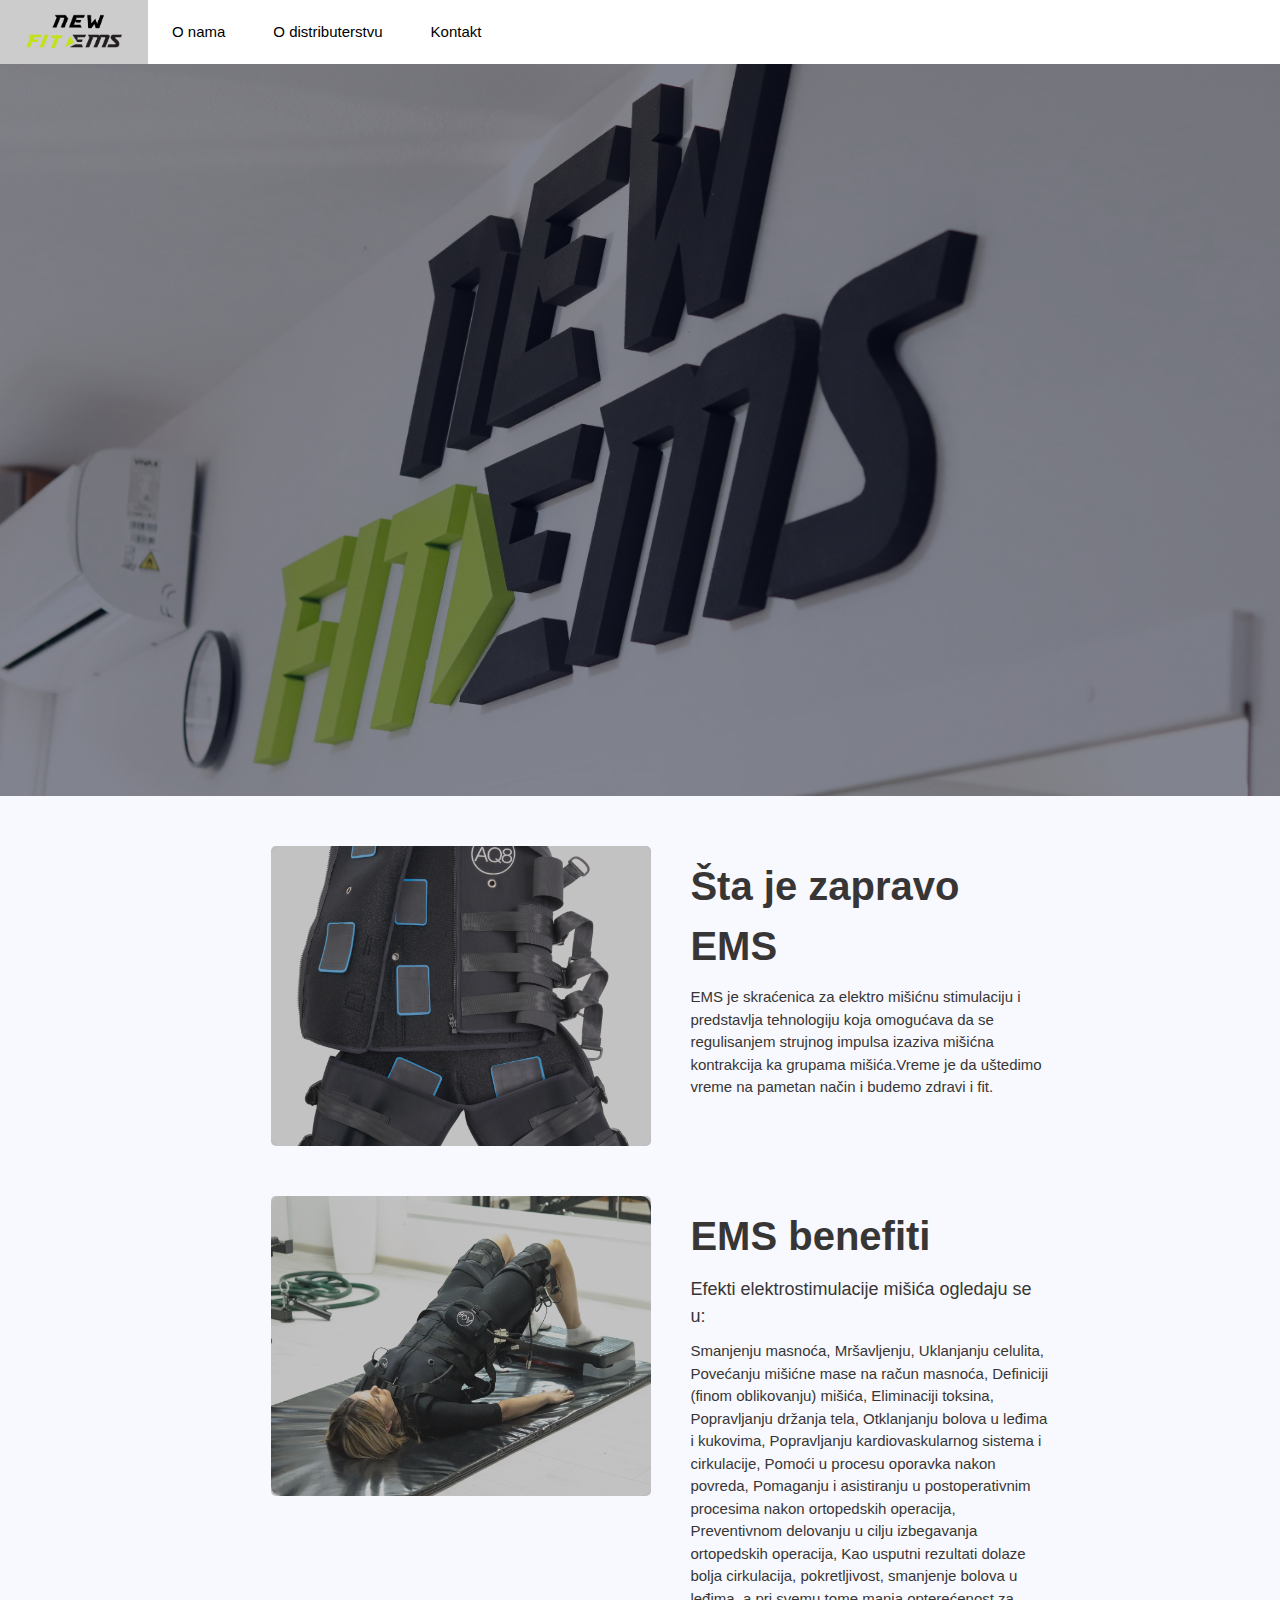
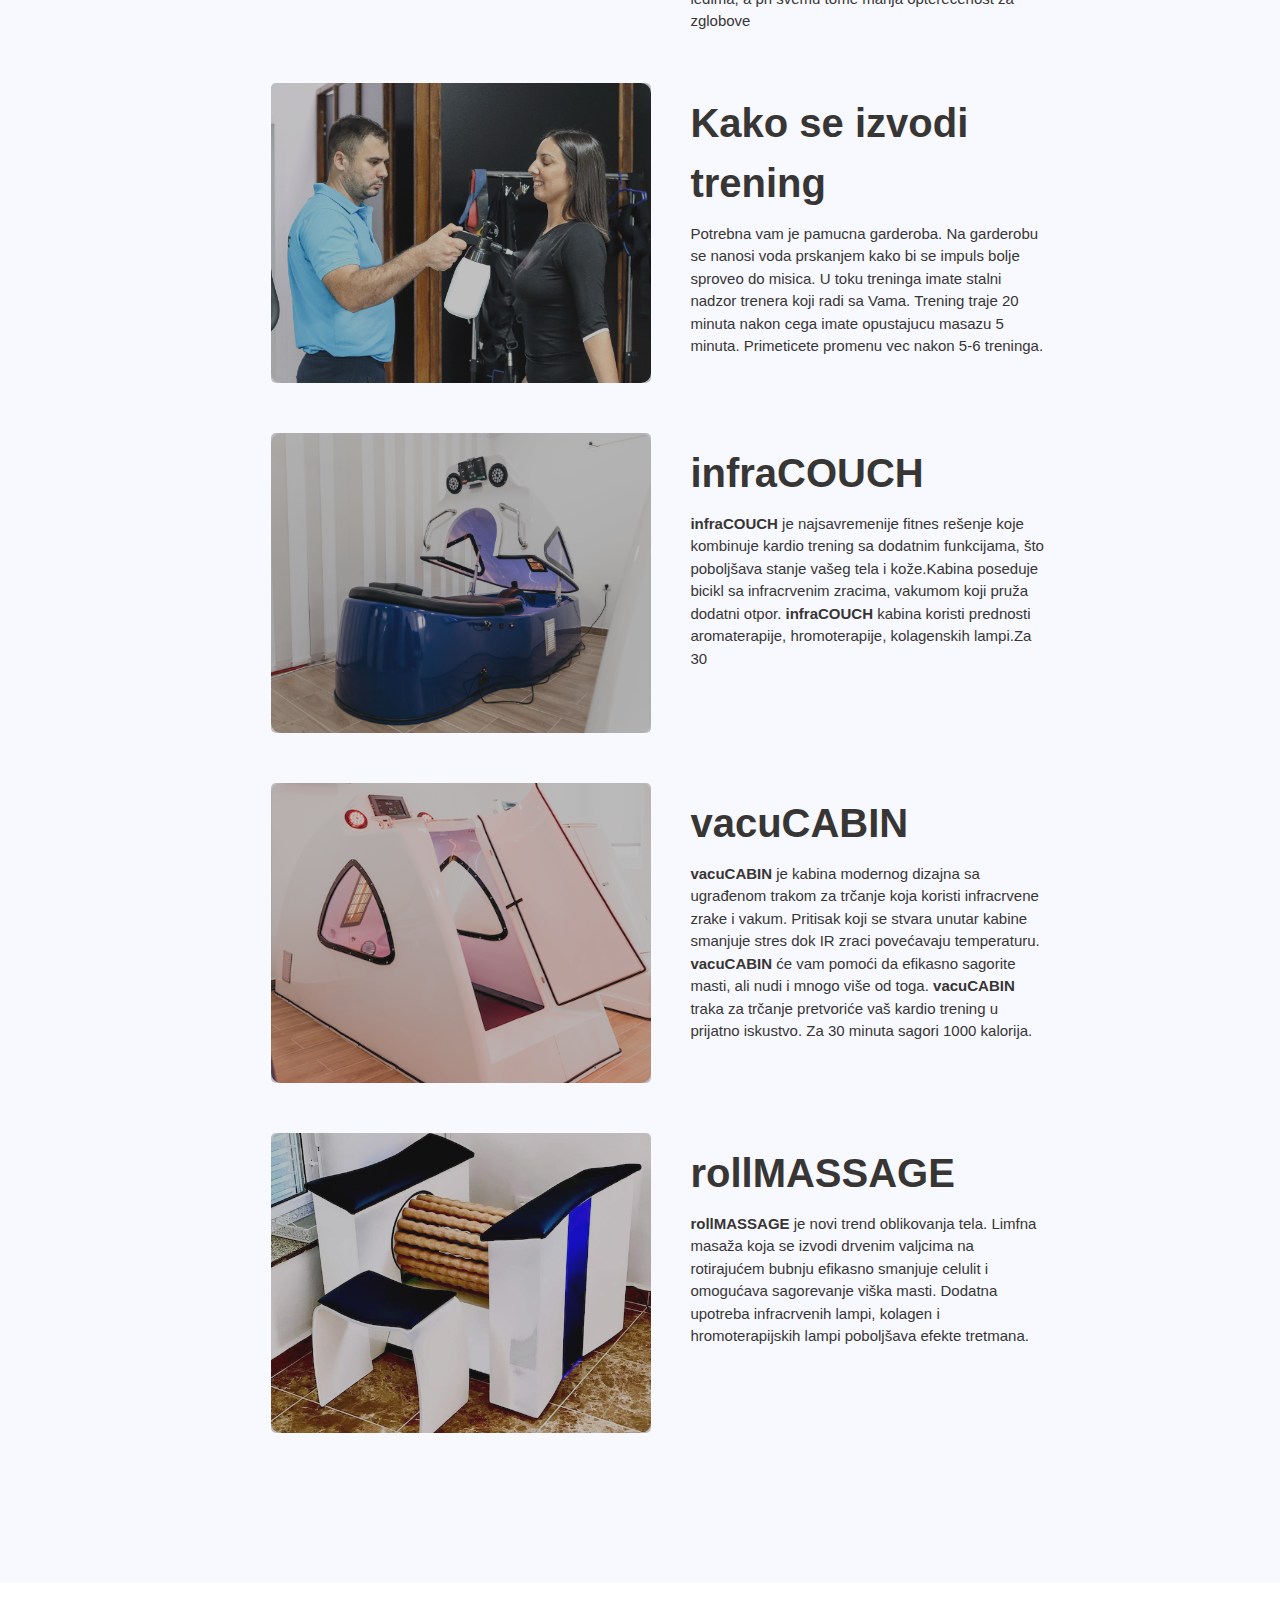
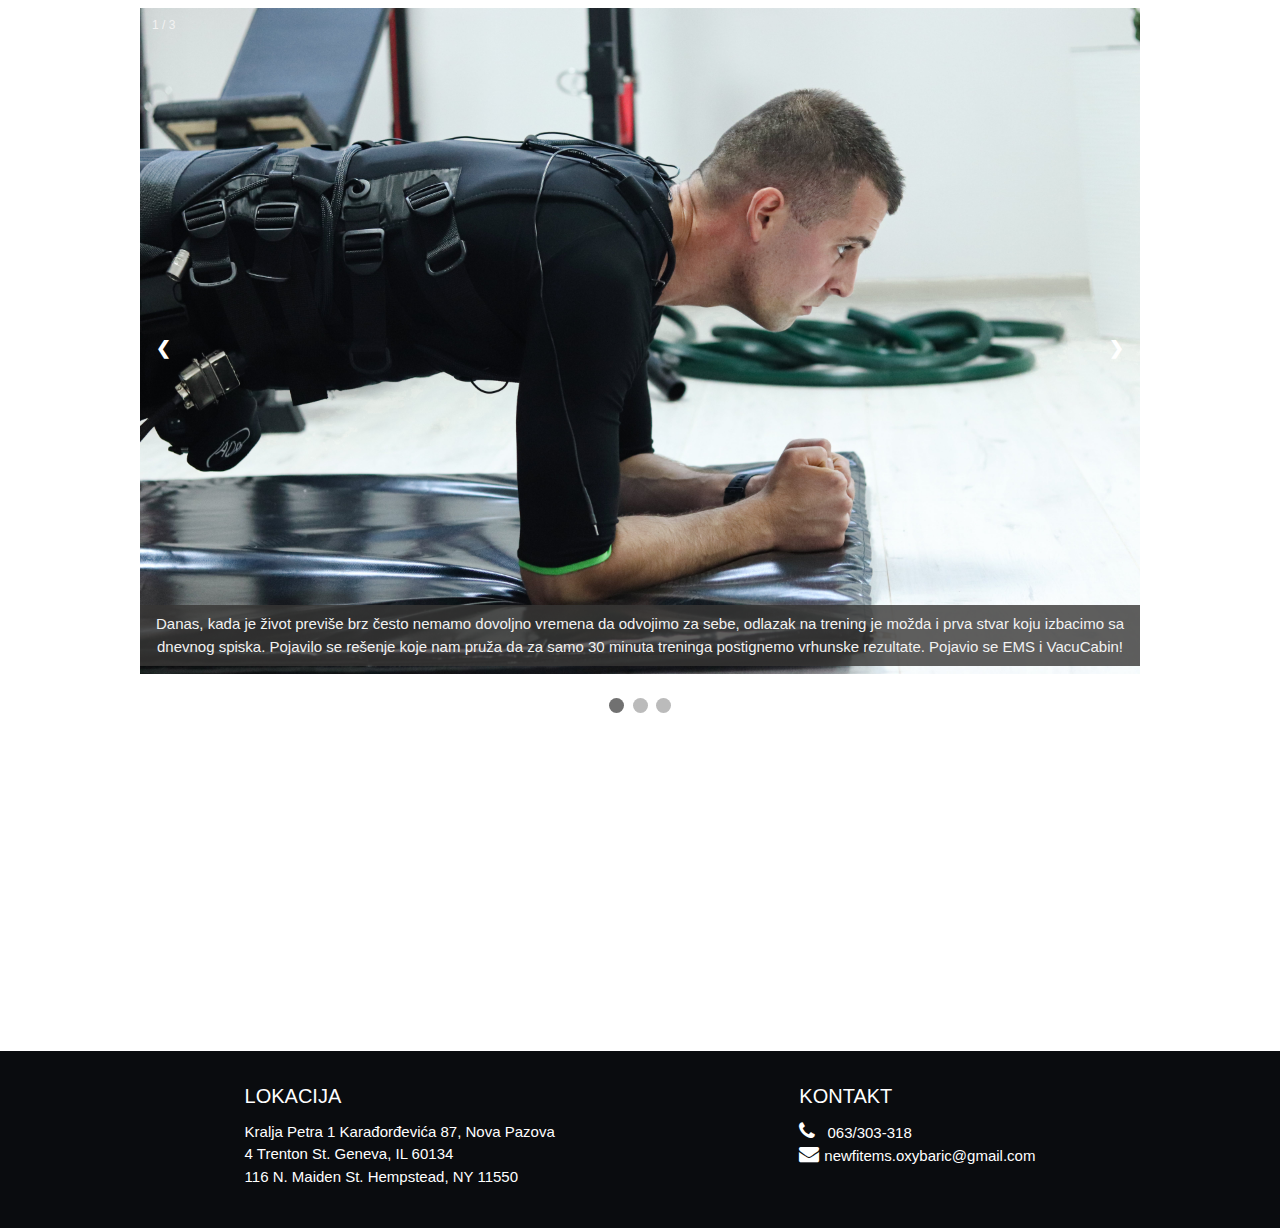
<file: index.html>
<!DOCTYPE html>
<html lang="en">
  <head>
    <meta charset="UTF-8" />
    <meta http-equiv="X-UA-Compatible" content="IE=edge" />
    <meta name="viewport" content="width=device-width, initial-scale=1.0" />
    <link rel="stylesheet" href="https://www.w3schools.com/w3css/4/w3.css" />
    <link
      rel="stylesheet"
      href="https://cdnjs.cloudflare.com/ajax/libs/font-awesome/4.7.0/css/font-awesome.min.css"
    />
    <link rel="stylesheet" href="style.css" />
    <link rel="stylesheet" href="swiper.css" />
    <title>New Fitmes</title>
  </head>
  <body>
    <div>
      <!-- Navbar -->
      <div class="w3-top w3-text-black w3-white">
        <div class="w3-bar">
          <a
            class="w3-bar-item w3-button w3-padding-large w3-hide-medium w3-hide-large w3-right"
            href="javascript:void(0)"
            onclick="myFunction()"
            title="Toggle Navigation Menu"
            ><i class="fa fa-bars"></i
          ></a>
          <a href="#home" class="w3-bar-item w3-button w3-padding-large">
            <img src="./img/logo.png" alt="new fitmes logo" width="100" />
          </a>
          <a
            href="#about"
            class="w3-bar-item w3-button w3-padding-large w3-hide-small"
            >O nama</a
          >
          <a
            href="o_distributerstvu.html"
            target="_parent"
            class="w3-bar-item w3-button w3-padding-large w3-hide-small"
            >O distributerstvu</a
          >
          <a
            href="#contact"
            class="w3-bar-item w3-button w3-padding-large w3-hide-small"
            >Kontakt</a
          >
        </div>
      </div>

      <!-- Navbar on small screens (remove the onclick attribute if you want the navbar to always show on top of the content when clicking on the links) -->
      <div
        id="navDemo"
        class="w3-bar-block w3-black w3-hide w3-hide-large w3-hide-medium w3-top"
        style="margin-top: 46px"
      >
        <a
          href="#about"
          class="w3-bar-item w3-button w3-padding-large"
          onclick="myFunction()"
          >ABOUT</a
        >
        <a
          href="#service"
          class="w3-bar-item w3-button w3-padding-large"
          onclick="myFunction()"
          >Druga stranica</a
        >
        <a
          href="#testimony"
          class="w3-bar-item w3-button w3-padding-large"
          onclick="myFunction()"
          >TESTIMONY</a
        >
        <a
          href="#contact"
          class="w3-bar-item w3-button w3-padding-large"
          onclick="myFunction()"
          >Kontakt</a
        >
      </div>
    </div>
    <section id="home">
      <div class="hero">
        <div class="hero-text">
          <!-- <h1>
            Pokreni svoje telo,<br />
            Oblikuj svoju budućnost
          </h1> -->
        </div>
      </div>
    </section>
    <main>
      <div id="about" class="testimony" id="testimony">
        <!-- <h2 class="title">__ What They say about us</h2> -->

        <div class="testimony-main">
          <div class="testimony-image">
            <img src="./img/about/prva_slika.jpg" alt="sta je ems" />
            <div class="testimony-image-overlay"></div>
          </div>
          <div class="testimony-text">
            <h3>Šta je zapravo EMS</h3>
            <p>
              EMS je skraćenica za elektro mišićnu stimulaciju i predstavlja
              tehnologiju koja omogućava da se regulisanjem strujnog impulsa
              izaziva mišićna kontrakcija ka grupama mišića.Vreme je da uštedimo
              vreme na pametan način i budemo zdravi i fit.
            </p>
          </div>
        </div>
        <div class="testimony-main">
          <div class="testimony-image">
            <img src="./img/about/druga_slika.jpg" alt="ems benefiti" />
            <div class="testimony-image-overlay"></div>
          </div>
          <div class="testimony-text">
            <h3>EMS benefiti</h3>
            <h5>Efekti elektrostimulacije mišića ogledaju se u:</h5>
            <p>
              Smanjenju masnoća, Mršavljenju, Uklanjanju celulita, Povećanju
              mišićne mase na račun masnoća, Definiciji (finom oblikovanju)
              mišića, Eliminaciji toksina, Popravljanju držanja tela,
              Otklanjanju bolova u leđima i kukovima, Popravljanju
              kardiovaskularnog sistema i cirkulacije, Pomoći u procesu oporavka
              nakon povreda, Pomaganju i asistiranju u postoperativnim procesima
              nakon ortopedskih operacija, Preventivnom delovanju u cilju
              izbegavanja ortopedskih operacija, Kao usputni rezultati dolaze
              bolja cirkulacija, pokretljivost, smanjenje bolova u leđima, a pri
              svemu tome manja opterećenost za zglobove
            </p>
          </div>
        </div>
        <div class="testimony-main">
          <div class="testimony-image">
            <img src="./img/about/treca_slika.jpg" alt="kako se izvodi trening" />
            <div class="testimony-image-overlay"></div>
          </div>
          <div class="testimony-text">
            <h3>Kako se izvodi trening</h3>
            <p>
              Potrebna vam je pamucna garderoba. Na garderobu se nanosi voda
              prskanjem kako bi se impuls bolje sproveo do misica. U toku
              treninga imate stalni nadzor trenera koji radi sa Vama. Trening
              traje 20 minuta nakon cega imate opustajucu masazu 5 minuta.
              Primeticete promenu vec nakon 5-6 treninga.
            </p>
          </div>
        </div>
        <div class="testimony-main">
          <div class="testimony-image">
            <img src="./img/about/cetvrta_slika.jpg" alt="infracouch" />
            <div class="testimony-image-overlay"></div>
          </div>
          <div class="testimony-text">
            <h3>infraCOUCH</h3>
            <p>
              <strong>infraCOUCH</strong> je najsavremenije fitnes rešenje koje
              kombinuje kardio trening sa dodatnim funkcijama, što poboljšava
              stanje vašeg tela i kože.Kabina poseduje bicikl sa infracrvenim
              zracima, vakumom koji pruža dodatni otpor.
              <strong>infraCOUCH</strong> kabina koristi prednosti
              aromaterapije, hromoterapije, kolagenskih lampi.Za 30
            </p>
          </div>
        </div>
        <div class="testimony-main">
          <div class="testimony-image">
            <img src="./img/about/peta_slika.jpg" alt="vacuCABIN" />
            <div class="testimony-image-overlay"></div>
          </div>
          <div class="testimony-text">
            <h3>vacuCABIN</h3>
            <p>
              <strong>vacuCABIN</strong> je kabina modernog dizajna sa ugrađenom
              trakom za trčanje koja koristi infracrvene zrake i vakum. Pritisak
              koji se stvara unutar kabine smanjuje stres dok IR zraci
              povećavaju temperaturu. <strong>vacuCABIN</strong> će vam pomoći
              da efikasno sagorite masti, ali nudi i mnogo više od toga.
              <strong>vacuCABIN</strong> traka za trčanje pretvoriće vaš kardio
              trening u prijatno iskustvo. Za 30 minuta sagori 1000 kalorija.
            </p>
          </div>
        </div>
        <div class="testimony-main">
          <div class="testimony-image">
            <img src="./img/about/sesta_slika.jpg" alt="rollMASSAGE" />
            <div class="testimony-image-overlay"></div>
          </div>
          <div class="testimony-text">
            <h3>rollMASSAGE</h3>
            <p>
              <strong>rollMASSAGE</strong> je novi trend oblikovanja tela.
              Limfna masaža koja se izvodi drvenim valjcima na rotirajućem
              bubnju efikasno smanjuje celulit i omogućava sagorevanje viška
              masti. Dodatna upotreba infracrvenih lampi, kolagen i
              hromoterapijskih lampi poboljšava efekte tretmana.
            </p>
          </div>
        </div>
      </div>

      <div class="slideshow">
        <div class="slideshow-container">
          <div class="mySlides fade">
            <div class="numbertext">1 / 3</div>
            <img src="./img/carousel_1.jpg" alt="new fitmes" style="width: 100%" />
            <div class="text">
              Danas, kada je život previše brz često nemamo dovoljno vremena da
              odvojimo za sebe, odlazak na trening je možda i prva stvar koju
              izbacimo sa dnevnog spiska. Pojavilo se rešenje koje nam pruža da
              za samo 30 minuta treninga postignemo vrhunske rezultate. Pojavio
              se EMS i VacuCabin!
            </div>
          </div>

          <div class="mySlides fade">
            <div class="numbertext">2 / 3</div>
            <img src="./img/carousel_2.jpg"alt="new fitmes" style="width: 100%" />
            <div class="text">
              Iz tih ideja nastao je studio New Fitems koji pre svega ima za
              cilj da pruži ljudima adekvatnu aktivnost za vrlo kratko vreme.
              Ova moderna fitnes rešenja posebno se preporučuju ljudima sa
              viškom kilograma kao i sportistima
            </div>
          </div>

          <div class="mySlides fade">
            <div class="numbertext">3 / 3</div>
            <img src="./img/carousel_3.jpg" alt="new fitmes" style="width: 100%" />
            <div class="text">
              Ova moderna fitnes rešenja posebno se preporučuju ljudima sa
              viškom kilograma kao i sportistima.Pogodan je osobama koje pate od
              bolova u kičmi i leđima, preporučuje se ženama, muškarcima,
              mladima, starima i svima koji vole udobnost i efikasnost u sklopu
              jednog treninga.
            </div>
          </div>

          <a class="prev" onclick="plusSlides(-1)">❮</a>
          <a class="next" onclick="plusSlides(1)">❯</a>
        </div>
        <br />

        <div style="text-align: center">
          <span class="dot" onclick="currentSlide(1)"></span>
          <span class="dot" onclick="currentSlide(2)"></span>
          <span class="dot" onclick="currentSlide(3)"></span>
        </div>

        <script>
          let slideIndex = 1;
          showSlides(slideIndex);

          function plusSlides(n) {
            showSlides((slideIndex += n));
          }

          function currentSlide(n) {
            showSlides((slideIndex = n));
          }

          function showSlides(n) {
            let i;
            let slides = document.getElementsByClassName("mySlides");
            let dots = document.getElementsByClassName("dot");
            if (n > slides.length) {
              slideIndex = 1;
            }
            if (n < 1) {
              slideIndex = slides.length;
            }
            for (i = 0; i < slides.length; i++) {
              slides[i].style.display = "none";
            }
            for (i = 0; i < dots.length; i++) {
              dots[i].className = dots[i].className.replace(" active", "");
            }
            slides[slideIndex - 1].style.display = "block";
            dots[slideIndex - 1].className += " active";
          }
        </script>
      </div>

      <iframe
        class="map"
        src="https://www.google.com/maps/embed?pb=!1m18!1m12!1m3!1d2824.13634362057!2d20.222134015598478!3d44.94089617622861!2m3!1f0!2f0!3f0!3m2!1i1024!2i768!4f13.1!3m3!1m2!1s0x475a5ebbf52bea93%3A0x9c2ebfc4a1455c6d!2z0JrRgNCw0ZnQsCDQn9C10YLRgNCwIEkg0JrQsNGA0LDRktC-0YDRktC10LLQuNGb0LAsINCd0L7QstCwINCf0LDQt9C-0LLQsA!5e0!3m2!1ssr!2srs!4v1664112640819!5m2!1ssr!2srs"
        width="100%"
        height="300"
        frameborder="0"
        style="border: 0"
        allowfullscreen=""
      ></iframe>

      <div class="contact-address">
        <div class="contact-address-list">
          <div class="contact-list">
            <h4>Lokacija</h4>
            <p>Kralja Petra 1 Karađorđevića 87, Nova Pazova</p>
            <p>4 Trenton St. Geneva, IL 60134</p>
            <p>116 N. Maiden St. Hempstead, NY 11550</p>
          </div>
          <div class="contact-list">
            <h4>Kontakt</h4>
            <p>
              <i
                class="fa fa-phone"
                style="margin-right: 8px; font-size: 20px"
              ></i>
              063/303-318
            </p>
              <i
                class="fa fa-envelope"
                style="margin-right: 5px; font-size: 20px"
              ></i
              >newfitems.oxybaric@gmail.com
            </p>
          </div>
        </div>
      </div>
    </main>
    <script>
      function myFunction() {
        var x = document.getElementById("navDemo");
        if (x.className.indexOf("w3-show") == -1) {
          x.className += " w3-show";
        } else {
          x.className = x.className.replace(" w3-show", "");
        }
      }
    </script>
  </body>
</html>
</file>
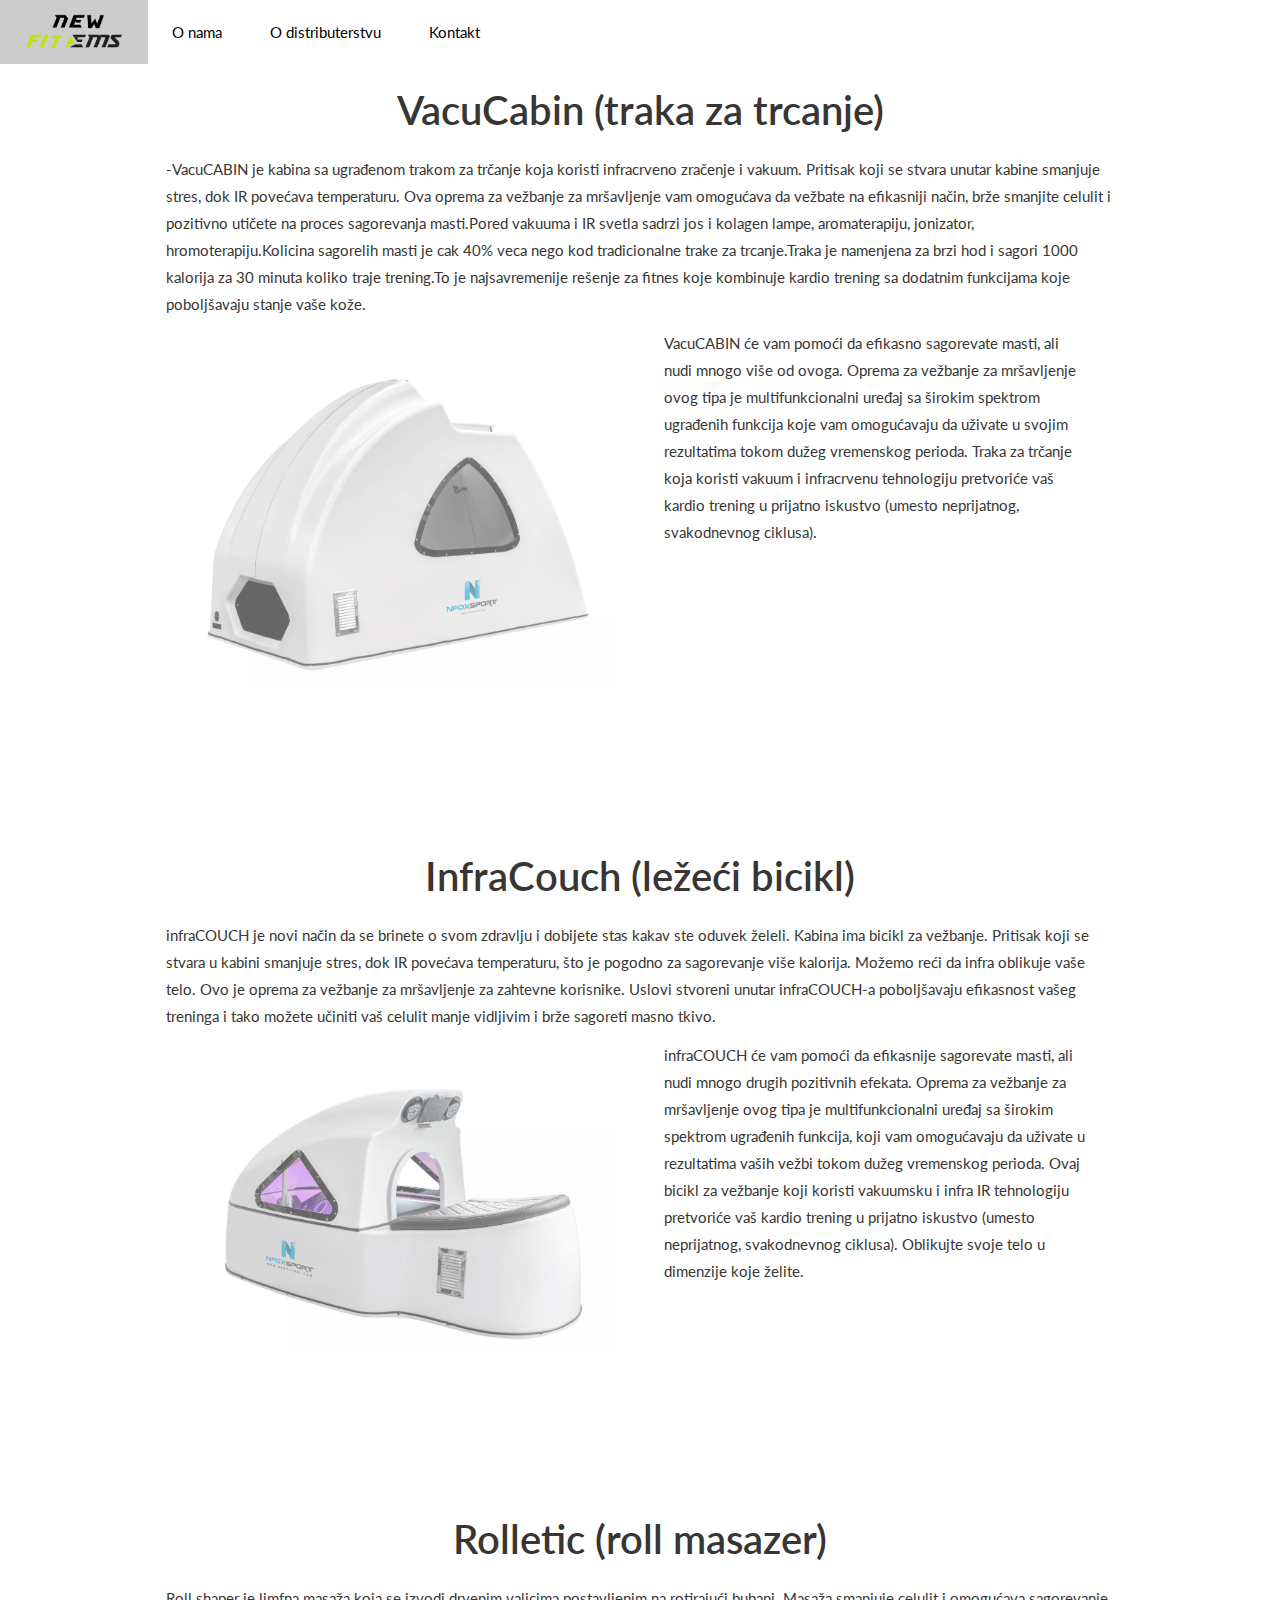
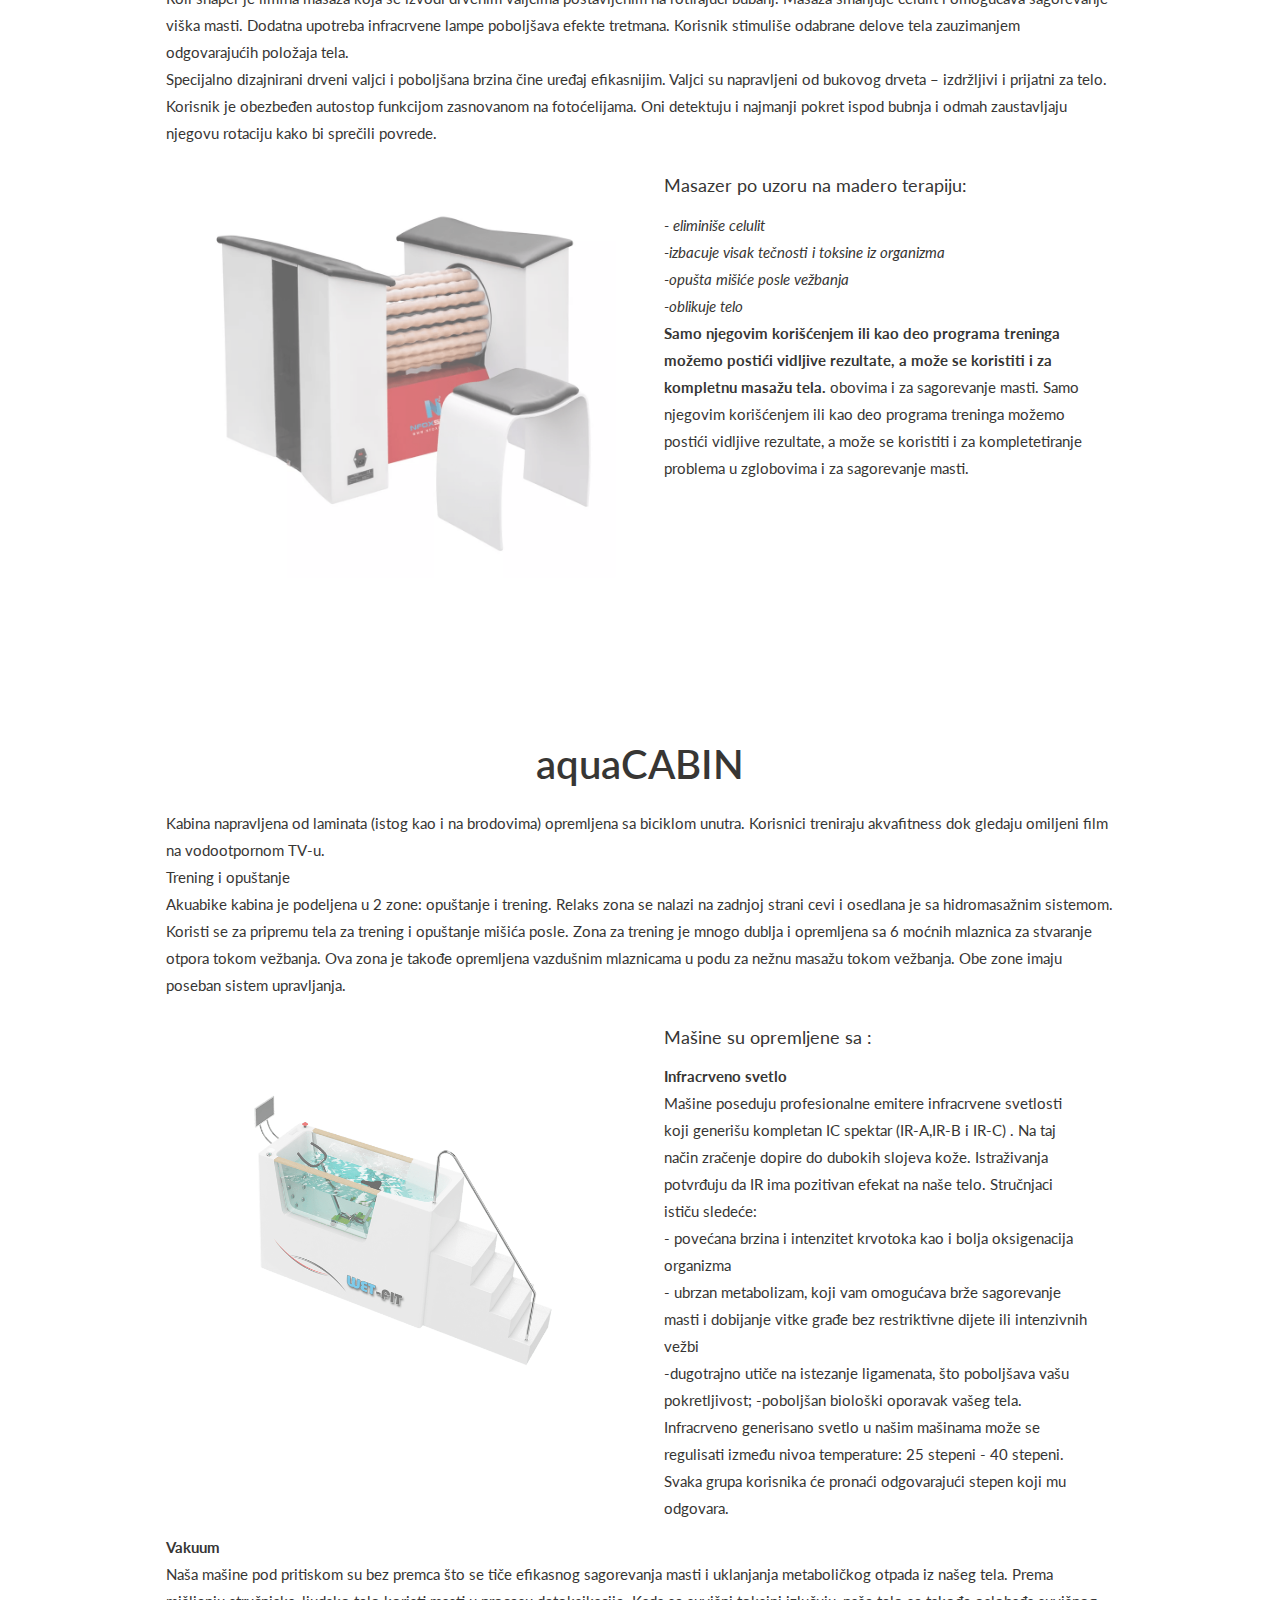
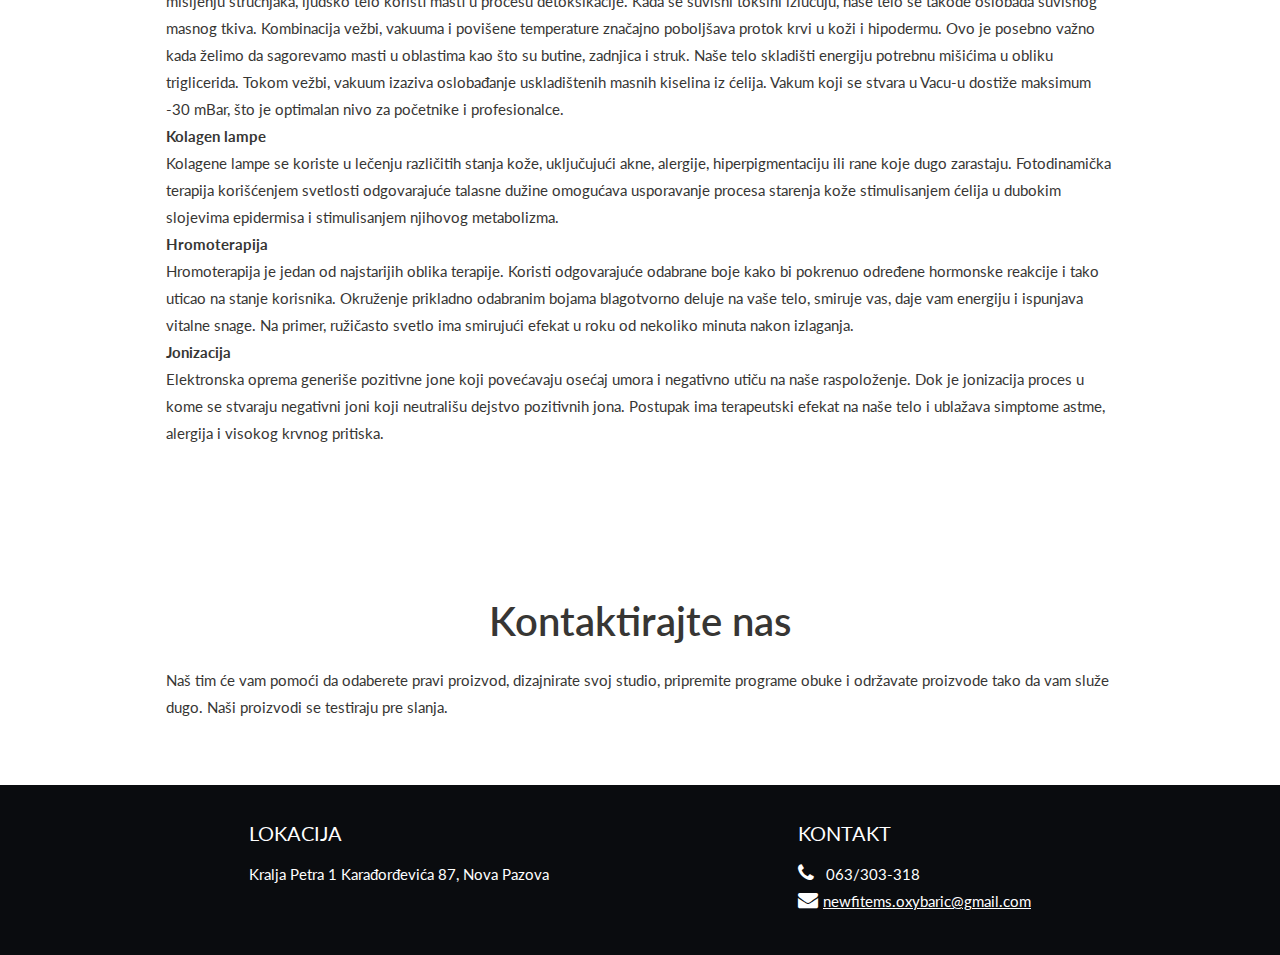
<file: o_distributerstvu.html>
<!DOCTYPE html>
<html>
  <head>
    <title>New Fitmes - Distributerstvo</title>
    <meta charset="UTF-8" />
    <meta name="viewport" content="width=device-width, initial-scale=1" />
    <link rel="stylesheet" href="https://www.w3schools.com/w3css/4/w3.css" />
    <link
      rel="stylesheet"
      href="https://fonts.googleapis.com/css?family=Lato"
    />
    <link
      rel="stylesheet"
      href="https://cdnjs.cloudflare.com/ajax/libs/font-awesome/4.7.0/css/font-awesome.min.css"
    />
    <link rel="stylesheet" href="style.css" />
    <link rel="stylesheet" href="distributerstvo.css" />
    <style>
      body,
      h1,
      h2,
      h3,
      h4,
      h5,
      h6 {
        font-family: "Lato", sans-serif;
      }

      body,
      html {
        height: 100%;
        line-height: 1.8;
      }

      .w3-wide {
        letter-spacing: 10px;
      }

      .w3-container {
        color: #373634;
      }

      .w3-hover-opacity {
        cursor: pointer;
      }

      /* Turn off parallax scrolling for tablets and phones */
      @media only screen and (max-device-width: 1600px) {
        .bgimg-1,
        .bgimg-2,
        .bgimg-3 {
          background-attachment: scroll;
          min-height: 400px;
        }
      }
    </style>
  </head>
  <body>
    <!-- Navbar (sit on top) -->
    <div class="w3-top w3-text-black w3-white">
      <div class="w3-bar">
        <a
          class="w3-bar-item w3-button w3-padding-large w3-hide-medium w3-hide-large w3-right"
          href="javascript:void(0)"
          onclick="myFunction()"
          title="Toggle Navigation Menu"
          ><i class="fa fa-bars"></i
        ></a>
        <a
          href="index.html#home"
          class="w3-bar-item w3-button w3-padding-large"
        >
          <img src="./img/logo.png" alt="new fitmes logo" width="100" />
        </a>
        <a
          href="index.html#about"
          class="w3-bar-item w3-button w3-padding-large w3-hide-small"
          >O nama</a
        >
        <a
          href="#about"
          class="w3-bar-item w3-button w3-padding-large w3-hide-small"
          >O distributerstvu</a
        >
        <a
          href="index.html#contact"
          class="w3-bar-item w3-button w3-padding-large w3-hide-small"
          >Kontakt</a
        >
      </div>
    </div>

    <!-- Container (About Section) -->
    <div class="w3-content w3-container w3-padding-64" id="about">
      <h3 class="w3-center">VacuCabin (traka za trcanje)</h3>
      <p>
        -VacuCABIN je kabina sa ugrađenom trakom za trčanje koja koristi
        infracrveno zračenje i vakuum. Pritisak koji se stvara unutar kabine
        smanjuje stres, dok IR povećava temperaturu. Ova oprema za vežbanje za
        mršavljenje vam omogućava da vežbate na efikasniji način, brže smanjite
        celulit i pozitivno utičete na proces sagorevanja masti.Pored vakuuma i
        IR svetla sadrzi jos i kolagen lampe, aromaterapiju, jonizator,
        hromoterapiju.Kolicina sagorelih masti je cak 40% veca nego kod
        tradicionalne trake za trcanje.Traka je namenjena za brzi hod i sagori
        1000 kalorija za 30 minuta koliko traje trening.To je najsavremenije
        rešenje za fitnes koje kombinuje kardio trening sa dodatnim funkcijama
        koje poboljšavaju stanje vaše kože.
      </p>
      <div class="w3-row">
        <div class="w3-col m6 w3-center w3-padding-large">
          <br />
          <img
            src="img/vacuCabin.png"
            class="w3-round w3-image w3-opacity w3-hover-opacity-off"
            alt="vacuCABIN"
            width="500"
            height="333"
          />
        </div>

        <!-- Hide this text on small devices -->
        <div class="w3-col m6 w3-hide-small w3-padding-large">
          <p>
            VacuCABIN će vam pomoći da efikasno sagorevate masti, ali nudi mnogo
            više od ovoga. Oprema za vežbanje za mršavljenje ovog tipa je
            multifunkcionalni uređaj sa širokim spektrom ugrađenih funkcija koje
            vam omogućavaju da uživate u svojim rezultatima tokom dužeg
            vremenskog perioda. Traka za trčanje koja koristi vakuum i
            infracrvenu tehnologiju pretvoriće vaš kardio trening u prijatno
            iskustvo (umesto neprijatnog, svakodnevnog ciklusa).
          </p>
        </div>
      </div>
    </div>

    <div class="w3-content w3-container w3-padding-64" id="about">
      <h3 class="w3-center">InfraCouch (ležeći bicikl)</h3>
      <p>
        infraCOUCH je novi način da se brinete o svom zdravlju i dobijete stas
        kakav ste oduvek želeli. Kabina ima bicikl za vežbanje. Pritisak koji se
        stvara u kabini smanjuje stres, dok IR povećava temperaturu, što je
        pogodno za sagorevanje više kalorija. Možemo reći da infra oblikuje vaše
        telo. Ovo je oprema za vežbanje za mršavljenje za zahtevne korisnike.
        Uslovi stvoreni unutar infraCOUCH-a poboljšavaju efikasnost vašeg
        treninga i tako možete učiniti vaš celulit manje vidljivim i brže
        sagoreti masno tkivo.
      </p>
      <div class="w3-row">
        <div class="w3-col m6 w3-center w3-padding-large">
          <br />
          <img
            src="./img/InfraCouch.png"
            class="w3-round w3-image w3-opacity w3-hover-opacity-off"
            alt="infracouch"
            width="500"
            height="333"
          />
        </div>

        <!-- Hide this text on small devices -->
        <div class="w3-col m6 w3-hide-small w3-padding-large">
          <p>
            infraCOUCH će vam pomoći da efikasnije sagorevate masti, ali nudi
            mnogo drugih pozitivnih efekata. Oprema za vežbanje za mršavljenje
            ovog tipa je multifunkcionalni uređaj sa širokim spektrom ugrađenih
            funkcija, koji vam omogućavaju da uživate u rezultatima vaših vežbi
            tokom dužeg vremenskog perioda. Ovaj bicikl za vežbanje koji koristi
            vakuumsku i infra IR tehnologiju pretvoriće vaš kardio trening u
            prijatno iskustvo (umesto neprijatnog, svakodnevnog ciklusa).
            Oblikujte svoje telo u dimenzije koje želite.
          </p>
        </div>
      </div>
    </div>

    <div class="w3-content w3-container w3-padding-64" id="about">
      <h3 class="w3-center">Rolletic (roll masazer)</h3>
      <p>
        Roll shaper je limfna masaža koja se izvodi drvenim valjcima
        postavljenim na rotirajući bubanj. Masaža smanjuje celulit i omogućava
        sagorevanje viška masti. Dodatna upotreba infracrvene lampe poboljšava
        efekte tretmana. Korisnik stimuliše odabrane delove tela zauzimanjem
        odgovarajućih položaja tela. <br />
        Specijalno dizajnirani drveni valjci i poboljšana brzina čine uređaj
        efikasnijim. Valjci su napravljeni od bukovog drveta – izdržljivi i
        prijatni za telo. Korisnik je obezbeđen autostop funkcijom zasnovanom na
        fotoćelijama. Oni detektuju i najmanji pokret ispod bubnja i odmah
        zaustavljaju njegovu rotaciju kako bi sprečili povrede.
      </p>
      <div class="w3-row">
        <div class="w3-col m6 w3-center w3-padding-large">
          <br />
          <img
            src="./img/rolletic.png"
            class="w3-round w3-image w3-opacity w3-hover-opacity-off"
            alt="rolletic"
            width="500"
            height="333"
          />
        </div>

        <!-- Hide this text on small devices -->
        <div class="w3-col m6 w3-hide-small w3-padding-large">
          <h5>Masazer po uzoru na madero terapiju:</h5>
          <p style="font-style: italic">- eliminiše celulit</p>
          <p style="font-style: italic">
            -izbacuje visak tečnosti i toksine iz organizma
          </p>
          <p style="font-style: italic">-opušta mišiće posle vežbanja</p>
          <p style="font-style: italic">-oblikuje telo</p>

          <p>
            <strong
              >Samo njegovim korišćenjem ili kao deo programa treninga možemo
              postići vidljive rezultate, a može se koristiti i za kompletnu
              masažu tela.</strong
            >
            obovima i za sagorevanje masti. Samo njegovim korišćenjem ili kao
            deo programa treninga možemo postići vidljive rezultate, a može se
            koristiti i za kompletetiranje problema u zglobovima i za
            sagorevanje masti.
          </p>
        </div>
      </div>
    </div>

    <div class="w3-content w3-container w3-padding-64" id="about">
      <h3 class="w3-center">aquaCABIN</h3>
      <p>
        Kabina napravljena od laminata (istog kao i na brodovima) opremljena sa
        biciklom unutra. Korisnici treniraju akvafitness dok gledaju omiljeni
        film na vodootpornom TV-u. <br />
        Trening i opuštanje <br />
        Akuabike kabina je podeljena u 2 zone: opuštanje i trening. Relaks zona
        se nalazi na zadnjoj strani cevi i osedlana je sa hidromasažnim
        sistemom. Koristi se za pripremu tela za trening i opuštanje mišića
        posle. Zona za trening je mnogo dublja i opremljena sa 6 moćnih mlaznica
        za stvaranje otpora tokom vežbanja. Ova zona je takođe opremljena
        vazdušnim mlaznicama u podu za nežnu masažu tokom vežbanja. Obe zone
        imaju poseban sistem upravljanja.
      </p>
      <div class="w3-row">
        <div class="w3-col m6 w3-center w3-padding-large">
          <br />
          <img
            src="./img/aquaCABIN.png"
            class="w3-round w3-image w3-opacity w3-hover-opacity-off"
            alt="aquaCABIN"
            width="500"
            height="333"
          />
        </div>

        <!-- Hide this text on small devices -->
        <div class="w3-col m6 w3-hide-small w3-padding-large">
          <h5>Mašine su opremljene sa :</h5>
          <p>
            <strong>Infracrveno svetlo</strong> <br />
            Mašine poseduju profesionalne emitere infracrvene svetlosti koji
            generišu kompletan IC spektar (IR-A,IR-B i IR-C) . Na taj način
            zračenje dopire do dubokih slojeva kože. Istraživanja potvrđuju da
            IR ima pozitivan efekat na naše telo. Stručnjaci ističu sledeće:
            <br />- povećana brzina i intenzitet krvotoka kao i bolja
            oksigenacija organizma <br />
            - ubrzan metabolizam, koji vam omogućava brže sagorevanje masti i
            dobijanje vitke građe bez restriktivne dijete ili intenzivnih vežbi
            <br />
            -dugotrajno utiče na istezanje ligamenata, što poboljšava vašu
            pokretljivost; -poboljšan biološki oporavak vašeg tela. <br />
            Infracrveno generisano svetlo u našim mašinama može se regulisati
            između nivoa temperature: 25 stepeni - 40 stepeni. <br />
            Svaka grupa korisnika će pronaći odgovarajući stepen koji mu
            odgovara.
          </p>
        </div>
      </div>
      <p>
        <strong>Vakuum</strong> <br />
        Naša mašine pod pritiskom su bez premca što se tiče efikasnog
        sagorevanja masti i uklanjanja metaboličkog otpada iz našeg tela. Prema
        mišljenju stručnjaka, ljudsko telo koristi masti u procesu
        detoksikacije. Kada se suvišni toksini izlučuju, naše telo se takođe
        oslobađa suvišnog masnog tkiva. Kombinacija vežbi, vakuuma i povišene
        temperature značajno poboljšava protok krvi u koži i hipodermu. Ovo je
        posebno važno kada želimo da sagorevamo masti u oblastima kao što su
        butine, zadnjica i struk. Naše telo skladišti energiju potrebnu mišićima
        u obliku triglicerida. Tokom vežbi, vakuum izaziva oslobađanje
        uskladištenih masnih kiselina iz ćelija. Vakum koji se stvara u Vacu-u
        dostiže maksimum -30 mBar, što je optimalan nivo za početnike i
        profesionalce.
      </p>

      <p>
        <strong>Kolagen lampe</strong> <br />
        Kolagene lampe se koriste u lečenju različitih stanja kože, uključujući
        akne, alergije, hiperpigmentaciju ili rane koje dugo zarastaju.
        Fotodinamička terapija korišćenjem svetlosti odgovarajuće talasne dužine
        omogućava usporavanje procesa starenja kože stimulisanjem ćelija u
        dubokim slojevima epidermisa i stimulisanjem njihovog metabolizma.
      </p>

      <p>
        <strong>Hromoterapija</strong> <br />
        Hromoterapija je jedan od najstarijih oblika terapije. Koristi
        odgovarajuće odabrane boje kako bi pokrenuo određene hormonske reakcije
        i tako uticao na stanje korisnika. Okruženje prikladno odabranim bojama
        blagotvorno deluje na vaše telo, smiruje vas, daje vam energiju i
        ispunjava vitalne snage. Na primer, ružičasto svetlo ima smirujući
        efekat u roku od nekoliko minuta nakon izlaganja.
      </p>

      <p>
        <strong>Jonizacija</strong> <br />
        Elektronska oprema generiše pozitivne jone koji povećavaju osećaj umora
        i negativno utiču na naše raspoloženje. Dok je jonizacija proces u kome
        se stvaraju negativni joni koji neutrališu dejstvo pozitivnih jona.
        Postupak ima terapeutski efekat na naše telo i ublažava simptome astme,
        alergija i visokog krvnog pritiska.
      </p>
    </div>
    <div class="w3-content w3-container w3-padding-64">
        <div class="w3-row">
            <h3 class="w3-center">Kontaktirajte nas</h3>
            <p>
                Naš tim će vam pomoći da odaberete pravi proizvod, dizajnirate svoj studio, pripremite
                programe obuke i održavate proizvode tako da vam služe dugo. Naši proizvodi se testiraju pre slanja.
            </p>
        </div>
    </div>
    <div class="contact-address" style="color: ">
      <div class="contact-address-list">
        <div class="contact-list">
            <h4>Lokacija</h4>
            <p>Kralja Petra 1 Karađorđevića 87, Nova Pazova</p>
        </div>
        <div class="contact-list">
            <h4>Kontakt</h4>
            <p>
              <i
                class="fa fa-phone"
                style="margin-right: 8px; font-size: 20px"
              ></i>
              063/303-318
            </p>
              <i
                class="fa fa-envelope"
                style="margin-right: 5px; font-size: 20px"
              ></i
              ><a href="mailto:newfitems.oxybaric@gmail.com">newfitems.oxybaric@gmail.com</a>
            </p>
        </div>
      </div>
    </div>

    <script>
      // Modal Image Gallery
      function onClick(element) {
        document.getElementById("img01").src = element.src;
        document.getElementById("modal01").style.display = "block";
        var captionText = document.getElementById("caption");
        captionText.innerHTML = element.alt;
      }

      // Change style of navbar on scroll
      window.onscroll = function () {
        myFunction();
      };
      function myFunction() {
        var navbar = document.getElementById("myNavbar");
        if (
          document.body.scrollTop > 100 ||
          document.documentElement.scrollTop > 100
        ) {
          navbar.className =
            "w3-bar" + " w3-card" + " w3-animate-top" + " w3-white";
        } else {
          navbar.className = navbar.className.replace(
            " w3-card w3-animate-top w3-white",
            ""
          );
        }
      }

      // Used to toggle the menu on small screens when clicking on the menu button
      function toggleFunction() {
        var x = document.getElementById("navDemo");
        if (x.className.indexOf("w3-show") == -1) {
          x.className += " w3-show";
        } else {
          x.className = x.className.replace(" w3-show", "");
        }
      }
    </script>
  </body>
</html>
</file>
<file: distributerstvo.css>
.contact {
  padding: 50px 0 !important;
}

.contact-us {
  background-color: #373634;
}
</file>
<file: style.css>
/*CSS variables section*/
:root {
  color: white;
}

/*Extra Large screens - Extra large desktops*/

/*General CSS and CSS reset*/

html {
  scroll-behavior: smooth;
}

* {
  margin: 0;
  padding: 0;
}
section {
  margin-top: 46px;
}

.w3-bar {
  display: flex;
  align-items: center;
}

.carousel-inner {
  height: 800px;
}

.hero {
  background-image: url("./img/new_fitems.jpg");
  background-size: cover;
  background-position: center;
  background-repeat: no-repeat;
  height: 750px;
}
.hero-text {
  background-color: rgba(4, 7, 32, 0.5);
  height: 750px;
  display: flex;
  justify-content: center;
  align-items: center;
}
h1 {
  color: white;

  text-shadow: 8px 10px 10px #000000;
  border-top: none;
  border-bottom: none;
  padding: 90px 40px;
  text-transform: uppercase;
  font-size: 80px;
  font-weight: 800;
}
.about {
  height: 700px;
  background-image: url("https://source.unsplash.com/xwMlVSqP20U");
  background-repeat: no-repeat;
  background-size: cover;
  overflow: hidden;
  background-position: center;
}
.icons {
  font-size: 20px;
  letter-spacing: 5px;
}
.title {
  color: white;
  width: 100%;
  margin: auto;
  padding: 60px 10px;
  font-size: 50px;
  font-weight: 600;
  margin-left: 10%;
  text-transform: uppercase;
  width: 80%;
}
.about-main {
  width: 90%;

  margin: auto;
  display: flex;
  justify-content: space-between;
}
.about-text {
  background-color: rgb(16, 19, 47);
  padding: 30px;
  width: 500px;
}

h3 {
  font-size: 40px;

  font-weight: 600;
}
.service {
  padding-bottom: 100px;
  background-color: black;
  overflow: hidden;
}
.card {
  width: 80%;
  display: flex;
  justify-content: space-evenly;
  flex-wrap: wrap;
  margin: auto;
  overflow: hidden;
}
.card-list {
  width: 300px;
  margin-top: 50px;
  overflow: hidden;
}

.card-image {
  width: 100%;
  height: 400px;
}
.card-image img {
  width: 100%;
  height: 100%;
  object-fit: cover;
}
.card-text {
  width: 90%;
}
.testimony {
  padding-bottom: 150px;
  background-color: #f8f8ff;
  overflow: hidden;
}
.testimony-main {
  display: flex;
  flex-wrap: wrap;
  flex: 1 1;
  width: 70%;
  margin: auto;
  justify-content: space-evenly;
  margin-top: 50px;
}
.testimony-image {
  width: 380px;
  height: 300px;
  margin-left: 40px;
  position: relative;
}
.testimony-image img {
  width: 100%;
  height: 100%;
  object-fit: cover;
  border-radius: 10px;
}
.testimony-image-overlay {
  width: 100%;
  height: 100%;
  top: 0;
  left: 0;
  position: absolute;
  opacity: 0.3;
  background-color: #373634;
  border-radius: 5px;
}

.testimony-text {
  width: 40%;
  color: #373634;
}
.contact {
  background-color: #373634;
  padding-bottom: 150px;
  padding-top: 150px;
}
.contact-image {
  width: 500px;
  overflow: hidden;
}
.contact-image img {
  width: 100%;
  height: 100%;
  object-fit: contain;
}
.contact-main {
  display: flex;
  flex-wrap: wrap-reverse;
  justify-content: center;
}
.contact-form {
  background-color: #eee;
  padding: 30px;
}
.input:focus,
textarea:focus {
  outline: 1.5px solid gray;
}

.contact-btn {
  background-color: #cbe857;
  color: #373634;
}

.input,
textarea {
  width: 100%;
  border: 1px solid #bdbdbd;
  border-radius: 5px;
}
form {
  display: flex;
  flex-direction: column;
}
.input {
  padding: 10px !important;
  margin: 10px 0px;
  height: 45px;
  border: 1px solid;
}
textarea {
  height: 70px !important;
}
.name {
  display: flex;
  justify-content: space-between;
}
.name-list {
  width: 48%;
}
.contact-address {
  padding-bottom: 20px;
  background-color: #0a0c0f;
  overflow: hidden;
}
.contact-address-list {
  display: flex;
  background-color: #0a0c0f;
  justify-content: space-evenly;
  flex-wrap: wrap;
}
.contact-list {
  margin: 20px 0px !important;
}
h4 {
  text-transform: uppercase;
}
#navDemo a {
  font-size: 12px;
}

/*MEDIA QUERIES*/
/*Large screens - Desktop*/
@media screen and (min-width: 1700px) {
  section {
    background-color: rgba(4, 7, 32, 0.9);
  }
  .hero {
    margin: auto;
    height: 900px;
  }
  .hero-text {
    height: 900px;
  }
  .testimony-main {
    width: 60%;
    justify-content: space-evenly;
  }
  .contact-address-list {
    margin: auto;
    width: 70%;
  }
}

/*medium screens - Laptops*/
@media screen and (max-width: 1024px) {
  .hero {
    background-image: url("./img/new_fitems.jpg");
    height: 500px;
    background-position: center;
  }
  .hero-text {
    height: 500px;
  }
  h1 {
    font-size: 70px;
  }
  .testimony-main {
    width: 90%;
    justify-content: space-evenly;
  }
}

/*Small screens - tablets*/
@media screen and (max-width: 768px) {
  .hero {
    background-image: url("./img/new_fitems.jpg");
    height: 600px;
    background-position: center;
  }
  .hero-text {
    height: 600px;
  }
  h1 {
    font-size: 60px;
  }
  .about {
    overflow: hidden;
  }
  .about-text {
    background-color: rgba(4, 7, 32, 0.5);
  }
  .card {
    width: 90%;
  }
  .card-list {
    width: 250px;
  }
  .title {
    font-size: 36px;
  }
}

/*Extra small screens - phones*/
@media screen and (max-width: 480px) {
  .hero {
    background-image: url("https://source.unsplash.com/f4RBYsY2hxA/600x");
    height: 500px;
    background-position: center;
  }
  .hero-text {
    height: 500px;
  }
  h1 {
    font-size: 40px;
  }
  .about-text {
    background-color: rgba(4, 7, 32, 0.3);
  }
  .title {
    font-size: 30px;
    padding: 30px 10px;
  }
  h3 {
    font-size: 25px;
  }
  .about {
    height: 500px;
    overflow: hidden;
    background-position-x: left;
  }
  .card {
    width: 100%;
  }
  .card-list {
    width: 300px;
  }
  .testimony-main {
    justify-content: center;
  }
  .testimony-text {
    width: 80%;
  }
  .testimony-image {
    margin-left: 0px;
    width: 300px;
  }
  .contact-main {
    width: 90%;
    margin: auto;
  }
  .name {
    flex-direction: column;
  }
  .name-list {
    width: 100%;
  }
  .contact-form {
    width: 100%;
  }
  .contact-list {
    width: 80%;
    border: 1px solid rgb(77, 72, 72);
    padding: 20px;
    border-radius: 10px;
  }
  .contact-list p {
    font-size: 13px;
  }
}
</file>
